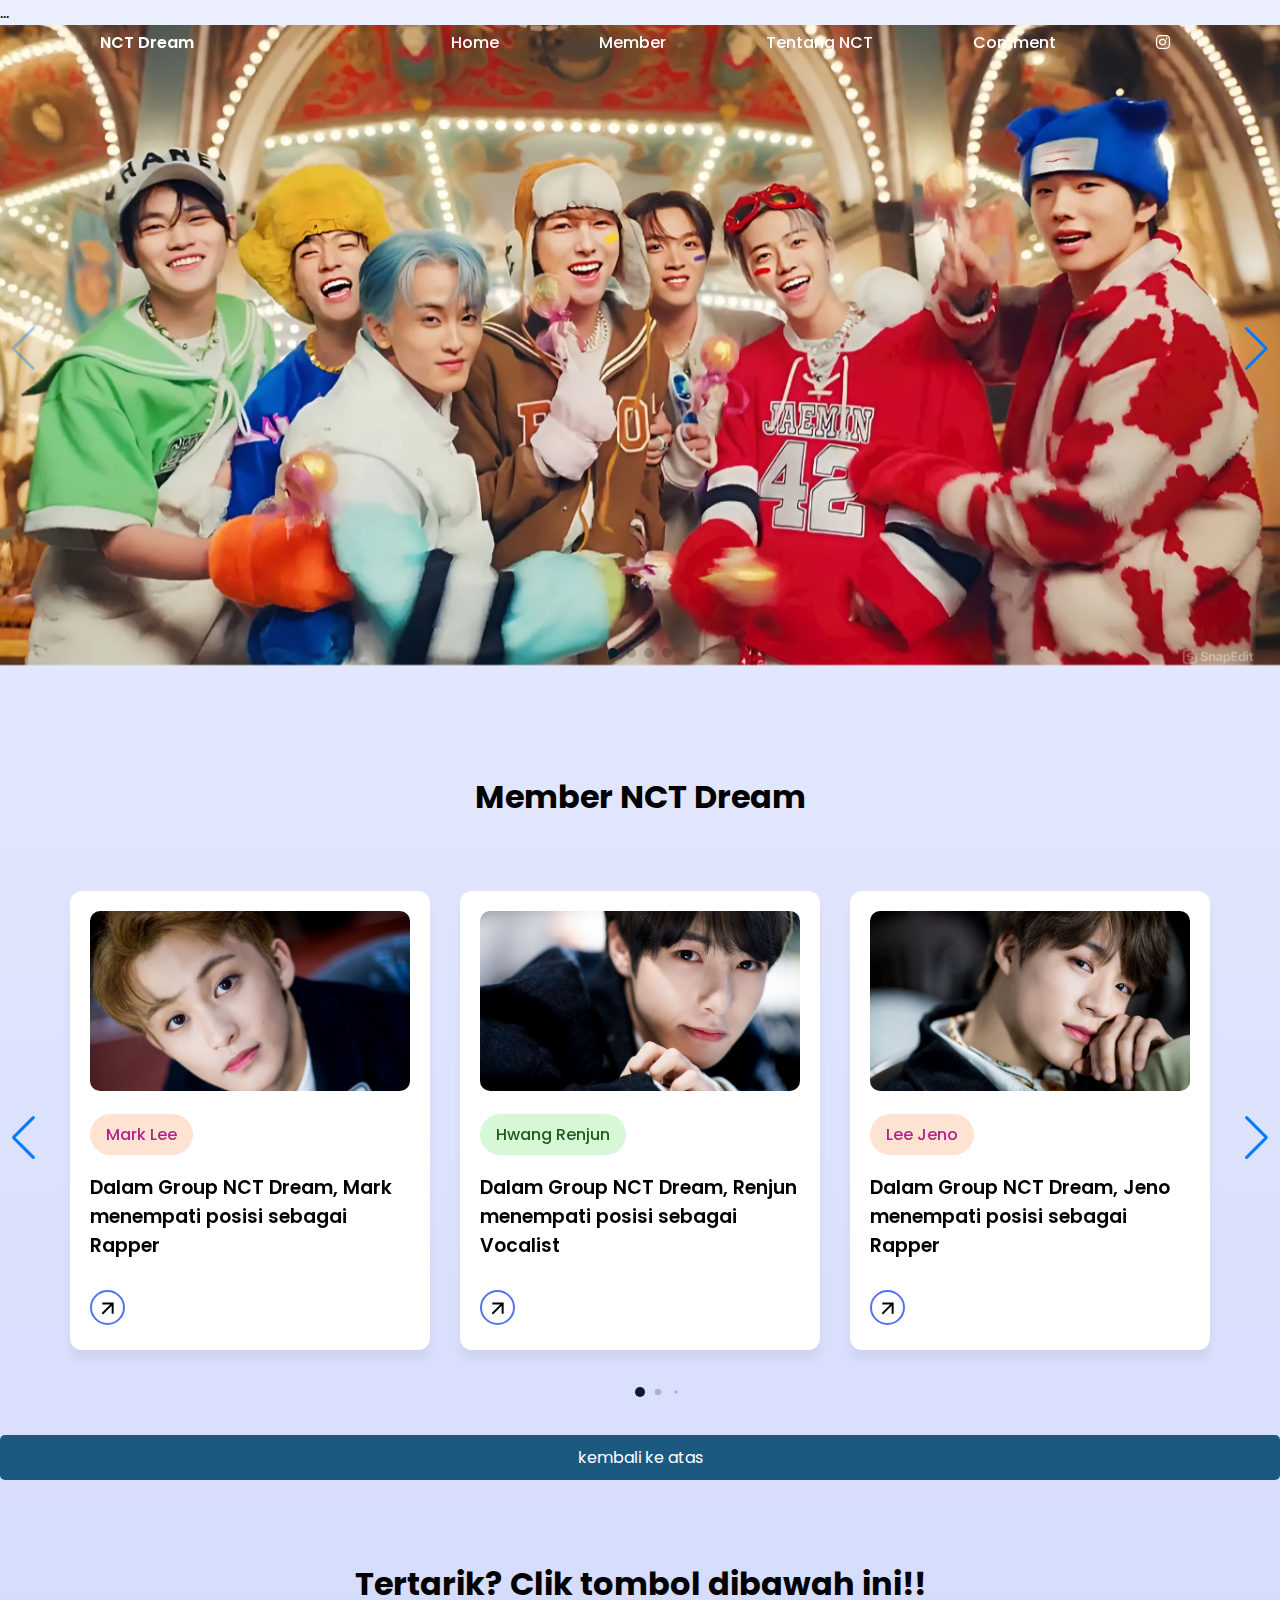
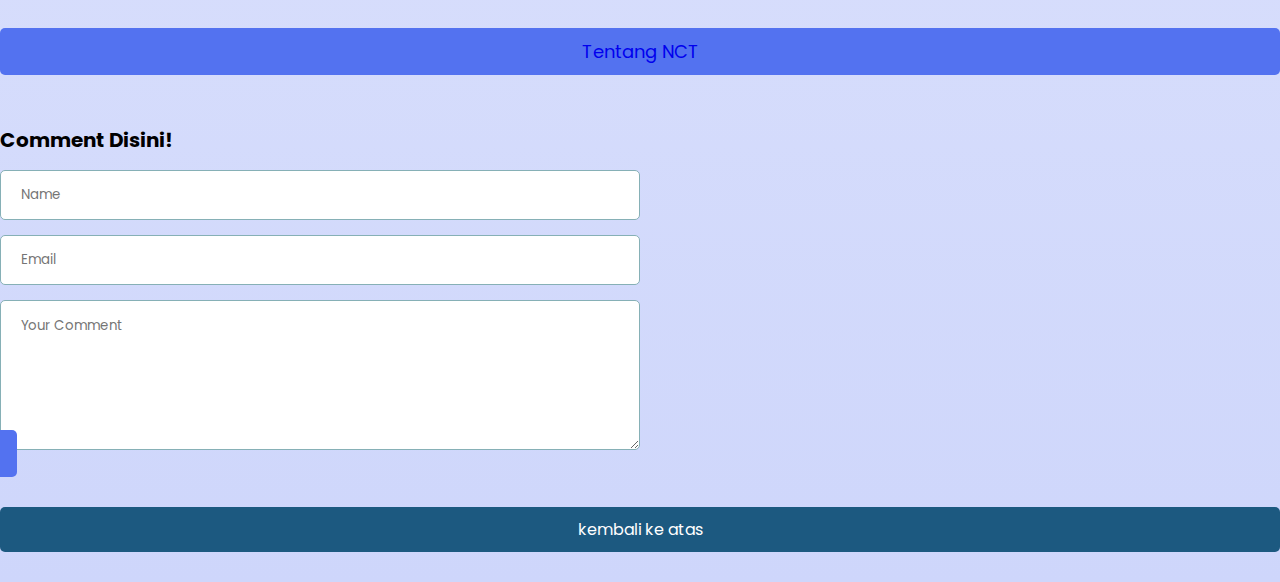
<file: index.html>
<!DOCTYPE html>
<html lang="en">



</div>
<head>
    <meta charset="UTF-8">
    <meta name="viewport" content="width=device-width, initial-scale=1.0">
    <title>Tentang NCT Dream</title>
    <link rel="stylesheet" href="style.css">
    <!--LINK SWIPER-->
    <link rel="stylesheet" href="https://cdn.jsdelivr.net/npm/swiper@11/swiper-bundle.min.css" />
    <!--LINK PANAH-->
    <link rel="stylesheet" href="https://fonts.googleapis.com/css2?family=Material+Symbols+Outlined:opsz,wght,FILL,GRAD@20..48,100..700,0..1,-50..200" />
    <link rel="stylesheet" href="https://cdn.jsdelivr.net/npm/swiper@11/swiper-bundle.min.css"/>
    <!--LINK NGGO IG-->
        ...
        <link rel="stylesheet" href="https://cdnjs.cloudflare.com/ajax/libs/font-awesome/6.0.0-beta3/css/all.min.css">
    
    
</head>

<body>
    <!--BUAT NGELINK KE HALAMAN LAIN YGY-->
  
       
   

    <header>
        <a href="#" class="logo">NCT Dream</a>
        <div class="bx bx-menu" id="menu-icon"></div>
        
        <ul class="navbar">
            <li><a href="index.html">Home</a></li>
            <li><a href="#comback" >Member</a></li>
            <li><a href="#tentang nct" class="home-active">Tentang NCT</a></li>
            <li><a href="#about">Comment </a></li>
            <li><a href="#ig" class="social-media">
           
                <a href="https://www.instagram.com/hikmaa.yaa/" target="_blank" width="100" height="">
                    <i class="fab fa-instagram"></i> </a>
            
            
        </a></li>
        </ul>
    </header>

    <id="top"></id>
    <div class="judul" <h1 ></h1></div>
    <section class="home swiper" id="home">
        <div class="swiper-wrapper">

            <!--CANDY-->
            <div class="swiper-slide container" >
                <img src="kendi.png" alt="" width="1550" height="650">
                
                
                
            </div>
            <!--BROKEN MELODI-->
            <div class="swiper-slide container">
                <img src="melodies.png" alt="" width="1550" height="650">
               
            </div>

            <div class="swiper-slide container">
                <img src="iistj.png" alt="" width="1550" height="650">
                
            </div>

            <div class="swiper-slide container">
                <img src="lari.png " alt="" width="1550" height="650">
                
                    
           
            </div>

           
           
          
          <div class="swiper-button-next"></div>
          <div class="swiper-button-prev"></div>
          <div class="swiper-pagination"></div>

    </section>
  
   
    <div class=" tentng">
    <center><h1> Member NCT Dream</h1></center>
</div>
    <div class="container swiper">
        <div class="card-wraper">
           
           <ul class="card-list swiper-wrapper">
            <h1 id="comback"></h1>
                <li class="card-item swiper-slide">
                    <a href="#" class="card-link">
                        <img src="mark.png" alt="Card image"
                          class="card-image">
                         
                        <p class="badge mark">Mark Lee</p>
                    <h2 class="card-title">Dalam Group NCT Dream, Mark menempati posisi sebagai Rapper</h2>
                    <button class="card-button material-symbols-outlined">
                        arrow_forward
                    </button>
                    </a>
                </li>

                <li class="card-item swiper-slide">
                    <a href="#" class="card-link">
                        <img src="renjun.png" alt="Card image"
                          class="card-image">
                        <p class="badge renjun">Hwang Renjun</p>
                    <h2 class="card-title">Dalam Group NCT Dream, Renjun menempati posisi sebagai Vocalist</h2>
                    <button class="card-button material-symbols-outlined">
                        arrow_forward
                    </button>
                    </a>
                </li>

                <li class="card-item swiper-slide">
                    <a href="#" class="card-link">
                        <img src="jeno.png" alt="Card image"
                          class="card-image">
                        <p class="badge jeno">Lee Jeno</p>
                    <h2 class="card-title">Dalam Group NCT Dream, Jeno menempati posisi sebagai Rapper</h2>
                    <button class="card-button material-symbols-outlined">
                        arrow_forward
                    </button>
                    </a>
                </li>

                <li class="card-item swiper-slide">
                    <a href="#" class="card-link">
                        <img src="haechan.png" alt="Card image"
                          class="card-image">
                        <p class="badge haechan">Lee Haechan</p>
                    <h2 class="card-title">Dalam Group NCT Dream, Haechan menempati posisi sebagai Vocalist</h2>
                    <button class="card-button material-symbols-outlined">
                        arrow_forward
                    </button>
                    </a>
                </li>

                <li class="card-item swiper-slide">
                    <a href="#" class="card-link">
                        <img src="jaemin.png" alt="Card image"
                          class="card-image">
                        <p class="badge jaemin">Na Jaemin</p>
                    <h2 class="card-title">Dalam Group NCT Dream, Jaemin menempati posisi sebagai Rapper</h2>
                    <button class="card-button material-symbols-outlined">
                        arrow_forward
                    </button>
                    </a>
                </li>

                <li class="card-item swiper-slide">
                    <a href="#" class="card-link">
                        <img src="chenle.png" alt="Card image"
                          class="card-image">
                        <p class="badge chenle">Zhong Chenle</p>
                    <h2 class="card-title">Dalam Group NCT Dream, Chenle menempati posisi sebagai Vocalist</h2>
                    <button class="card-button material-symbols-outlined">
                        arrow_forward
                    </button>
                    </a>
                </li>

                <li class="card-item swiper-slide">
                    <a href="#" class="card-link">
                        <img src="jisung.png" alt="Card image"
                          class="card-image">
                        <p class="badge jisung">Park Jisung</p>
                    <h2 class="card-title">Dalam Group NCT Dream, Jisung menempati posisi sebagai Rapper</h2>
                    <button class="card-button material-symbols-outlined">
                        arrow_forward
                    </button>
                    </a>
                </li>
        
            </ul>
            <div class="swiper-pagination"></div>
            <div class="swiper-button-prev"></div>
            <div class="swiper-button-next"></div>

        </div>
    </div>
    <a href="#top" class="scroll-to-top">kembali ke atas</a>
    

    <div class="tang">
    <center><h1 id="tentang nct">Tertarik? Clik tombol dibawah ini!! </h1></center>
</div>
    <div class="comment-boxx">
   <center> <li><a href="Kontak.html">Tentang NCT</a></li></center>
    </div>
</div>


    <!--BUAT KOMENTAR -->
    
    <div class="comment-box">
        <h2 id="about">Comment Disini!</h2>
        <form action="#">
            <input type="text" placeholder="Name" required>
            <input type="email" placeholder="Email" required>
            <textarea name="comment" id="comment" cols="30" rows="10" placeholder="Your Comment" required></textarea>
            <button type="submit">Submit</button>
        </form>
    </div> 

    <a href="#top" class="scroll-to-top">kembali ke atas</a>

   


 


    <script src="https://cdn.jsdelivr.net/npm/swiper@11/swiper-bundle.min.js"></script>
    <script src="script.js"></script>

    <script src="https://cdn.jsdelivr.net/npm/swiper@11/swiper-bundle.min.js"></script>
    <script src="script.js"></script>
</body>
</html>
</file>
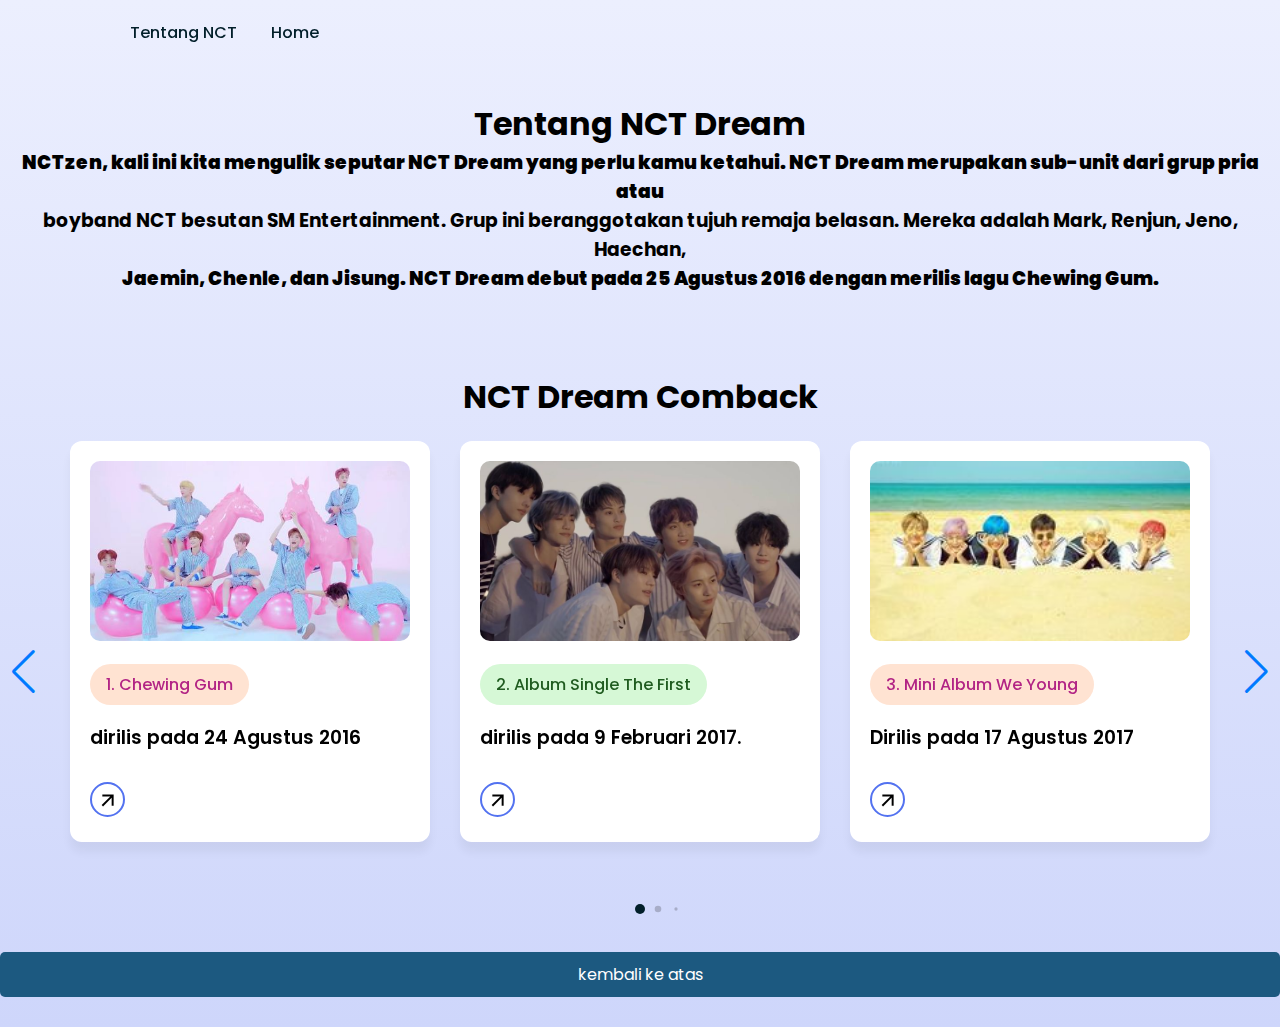
<file: Kontak.html>
<!DOCTYPE html>
    <html >
    <head>
        <link rel="stylesheet" href="style.css">
        <title>Kontak kunci</title>
         <!--LINK SWIPER-->
        <link rel="stylesheet" href="https://cdn.jsdelivr.net/npm/swiper@11/swiper-bundle.min.css" />
        <!--BUAT LOGO PANAH-->
        <link rel="stylesheet" href="https://fonts.googleapis.com/css2?family=Material+Symbols+Outlined:opsz,wght,FILL,GRAD@20..48,100..700,0..1,-50..200" />
        <link rel="stylesheet" href="https://cdn.jsdelivr.net/npm/swiper@11/swiper-bundle.min.css"/>
    </head>
    <body> 
        <header>
        <div class="navbir">
            <a href="Kontak.html">Tentang NCT</a>
            <a href="index.html">Home</a>
           
        </div>
        </header>
           
        <div class="tentng">
            <center><h1>Tentang NCT Dream</h1></center>
            <h3>   
                <p><strong> NCTzen, kali ini kita mengulik seputar NCT Dream yang perlu kamu ketahui.
                NCT Dream merupakan sub-unit dari grup pria atau</strong></p> boyband NCT besutan SM Entertainment.
                Grup ini beranggotakan tujuh remaja belasan.
                Mereka adalah Mark, Renjun, Jeno, Haechan, <p><strong>Jaemin, Chenle, dan Jisung.
                NCT Dream debut pada 25 Agustus 2016 dengan merilis lagu Chewing Gum.</strong></p></h3>
            </div>



            <div class="com">
        <center><h1> NCT Dream Comback</h1></center></div>
        <div class="container swiper">
            <div class="card-wraper">
               
               <ul class="card-list swiper-wrapper">
                <h1 id="comback"></h1>
                    <li class="card-item swiper-slide">
                        <a href="#" class="card-link">
                            <img src="gum.png" alt="Card image"
                              class="card-image">
                             
                            <p class="badge mark">1. Chewing Gum</p>
                        <h2 class="card-title">dirilis pada 24 Agustus 2016</h2>
                        <button class="card-button material-symbols-outlined">
                            arrow_forward
                        </button>
                        </a>
                    </li>
    
                    <li class="card-item swiper-slide">
                        <a href="#" class="card-link">
                            <img src="NCT DREAM.png" alt="Card image"
                              class="card-image">
                            <p class="badge renjun">2. Album Single The First</p>
                        <h2 class="card-title">dirilis pada 9 Februari 2017.</h2>
                        <button class="card-button material-symbols-outlined">
                            arrow_forward
                        </button>
                        </a>
                    </li>
    
                    <li class="card-item swiper-slide">
                        <a href="#" class="card-link">
                            <img src="we young.png" alt="Card image"
                              class="card-image">
                            <p class="badge jeno">3. Mini Album We Young</p>
                        <h2 class="card-title">Dirilis pada 17 Agustus 2017</h2>
                        <button class="card-button material-symbols-outlined">
                            arrow_forward
                        </button>
                        </a>
                    </li>
    
                    <li class="card-item swiper-slide">
                        <a href="#" class="card-link">
                            <img src="goup.png" alt="Card image"
                              class="card-image">
                            <p class="badge haechan">4. Mini Album We Go Up</p>
                        <h2 class="card-title">dirilis pada 3 September 2018</h2>
                        <button class="card-button material-symbols-outlined">
                            arrow_forward
                        </button>
                        </a>
                    </li>
    
                    <li class="card-item swiper-slide">
                        <a href="#" class="card-link">
                            <img src="boom.png" alt="Card image"
                              class="card-image">
                            <p class="badge jaemin">5. Mini Album We Boom</p>
                        <h2 class="card-title">dirilis pada Juli 2019</h2>
                        <button class="card-button material-symbols-outlined">
                            arrow_forward
                        </button>
                        </a>
                    </li>
    
                    <li class="card-item swiper-slide">
                        <a href="#" class="card-link">
                            <img src="ridin.png" alt="Card image"
                              class="card-image">
                            <p class="badge chenle">6. Mini Album Reload</p>
                        <h2 class="card-title">dirilis pada April 2020</h2>
                        <button class="card-button material-symbols-outlined">
                            arrow_forward
                        </button>
                        </a>
                    </li>
    
                    <li class="card-item swiper-slide">
                        <a href="#" class="card-link">
                            <img src="hotsus.png" alt="Card image"
                              class="card-image">
                            <p class="badge jisung">7. Album Studio Hot Sauce</p>
                        <h2 class="card-title">dirilis pada Mei 2020</h2>
                        <button class="card-button material-symbols-outlined">
                            arrow_forward
                        </button>
                        </a>
                    </li>

                    <li class="card-item swiper-slide">
                        <a href="#" class="card-link">
                            <img src="glitch mode.png" alt="Card image"
                              class="card-image">
                            <p class="badge jisung">8. Album Studio Glitch Mode</p>
                        <h2 class="card-title">pada Februari 2022</h2>
                        <button class="card-button material-symbols-outlined">
                            arrow_forward
                        </button>
                        </a>
                    </li>

                    <li class="card-item swiper-slide">
                        <a href="#" class="card-link">
                            <img src="kendi.png" alt="Card image"
                              class="card-image">
                            <p class="badge jisung">9. Candy (Winter Special Mini Album)</p>
                        <h2 class="card-title">dirilis Di akhir tahun 2022</h2>
                        <button class="card-button material-symbols-outlined">
                            arrow_forward
                        </button>
                        </a>
                    </li>

                    <li class="card-item swiper-slide">
                        <a href="#" class="card-link">
                            <img src="iistj.png" alt="Card image"
                              class="card-image">
                            <p class="badge jisung">10. ISTJ</p>
                        <h2 class="card-title"> dirilis pada tanggal 17 Juli 2023</h2>
                        <button class="card-button material-symbols-outlined">
                            arrow_forward
                        </button>
                        </a>
                    </li>

                    <li class="card-item swiper-slide">
                        <a href="#" class="card-link">
                            <img src="lari.png" alt="Card image"
                              class="card-image">
                            <p class="badge jisung">11. Dream() Escape</p>
                        <h2 class="card-title"> dirilis pada 25 Maret 2024 </h2>
                        <button class="card-button material-symbols-outlined">
                            arrow_forward
                        </button>
                        </a>
                    </li>
                   
                </ul>
                <div class="swiper-pagination"></div>
                <div class="swiper-button-prev"></div>
                <div class="swiper-button-next"></div>
    
            </div>

            
        </div>

        <a href="#top" class="scroll-to-top">kembali ke atas</a>
















        <script src="https://cdn.jsdelivr.net/npm/swiper@11/swiper-bundle.min.js"></script>
    <script src="script.js"></script>

    <script src="https://cdn.jsdelivr.net/npm/swiper@11/swiper-bundle.min.js"></script>
    <script src="script.js"></script>
    </body>
    </html>
</file>
<file: style.css>
@import url('https://fonts.googleapis.com/css2?family=Poppins:ital,wght@0,100;0,200;0,300;0,400;0,500;0,600;0,700;0,800;0,900;1,100;1,200;1,300;1,400;1,500;1,600;1,700;1,800;1,900&display=swap');
*{
    font-family: "Poppins", sans-serif;
    margin: 0;
    padding: 0;
    box-sizing: border-box;
    list-style: none;
    text-decoration: none;
    scroll-padding-top: 2rem;
    scroll-behavior: smooth;
}
body{
    background: linear-gradient(#ECEFFE,#ced6fb);
    align-items: center;
}
:root{
    --text-color:#021f2a;
    --bf-color:#fff;
}
html::-webkit-scrollbar{
    width: 0.5rem;
}
html::-webkit-scrollbar-thumb{
    background: transparent;
}
html::-webkit-scrollbar-track{
    background: var(--text-color);
    border-radius: 5rem;
}
section{
    padding: 50px 100px;
}
header{
    position: fixed;
    width: 100%;
    top: 0;
    right: 0;
    z-index: 1000;
    display: flex;
    align-items: center;
    justify-content: space-between;
    padding: 20px 100px;
    transition: 0.5s;
    

}
.logo{
    
    font-size: 1rem;
    font-weight: 600;
    color: var(--bf-color);

}
.navbar{
    display: flex;
    column-gap: 5rem;
    
}
.navbar li{
    position: relative;
    padding:10px;
}

.navbir a{
        font-size: 1rem;
        font-weight: 500;
        color: var(--text-color);
        padding-left: 30px;
        
        
}

.navbar a{
    font-size: 1rem;
    font-weight: 500;
    color: var(--bf-color);
}
.navbar a::after{
    content: '';
    width: 0%;
    height: 2px;
    background: var(--bf-color);
    position: absolute;
    bottom: -15px;
    left: 0;
    transition: 0.4s;
   background: violet; 
}
.navbar a:hover::after{
    width: 100%;

}
#menu-icon{
    font-size: 24px;
    cursor: pointer;
    z-index: 100001;
    display: none;
}
.container{
    width: 100%;
    min-height: 640pxp;
    position: relative;
    display: flex;
    align-items: center;
}
.container img{
    width: 100%;
    height: 100%;
    object-fit: cover;
    object-position: center;
}
.swiper-pagination-bullet{
    padding: 5px;
}
.swiper-pagination-bullet-active{
    background: var(--text-color) !important;
}

/*KELAS MEMBER*/
.card-wraper{
    max-width: 1500px;
    margin:0 60px 35px;
    padding: 20px 10px;
    overflow: hidden;
    


}
.card-list .card-item{
    list-style: none;
}
.card-list .card-item .card-link{
    user-select: none;
    display: block;
    background: #fff;
    padding: 18px;
    border-radius: 12px;
    text-decoration: none;
    border: 2px solid transparent;
    box-shadow: 0 10px 10px rgba(0,0,0,0.05);
    transition: 0.2s ease;
}
.card-list .card-item .card-link:hover{
    border-color: #5372f0;
}
.card-list .card-link .card-image{
    width: 100%;
    aspect-ratio: 16 / 9;
    object-fit: cover;
    border-radius: 10px;
}
.card-list .card-link .badge{
    color: #5372f0;
    padding: 8px 16px;
    font-size: 0.95;
    font-weight: 500;
    margin: 16px 0 18px;
    background: #dde4ff;
    width: fit-content;
    border-radius: 50px;

}
.card-list .card-link .badge.mark{
    color: #b22485;
    background: #ffe3d2;
}
.card-list .card-link .badge.renjun{
    color: #205c20;
    background: #d6f8d6;
}
.card-list .card-link .badge.jeno{
    color: #b22485;
    background: #ffe3d2;
}
.card-list .card-link .badge.haechan{
    color:  #205c20;;
    background: #d6f8d6;
}
.card-list .card-link .badge.jaemin{
    color: #b22485;
    background: #ffe3d2;
}
.card-list .card-link .badge.chenle{
    color: #205c20;;
    background: #d6f8d6;
}
.card-list .card-link .badge.jisung{
    color: #b22485;
    background: #ffe3d2;
}
.card-list .card-link .card-title{
    font-size: 1.19rem;
    color: #000;
    font-weight: 600;
}
.card-list .card-link .card-button{
    height: 35px;
    width: 35px;
   
    border-radius: 50%;
    margin: 30px 0 5px;
    background: none;
    cursor: pointer;
    border: 2px solid#5372f0;
    transform: rotate(-45deg);
    transition: 0.4s ease;
}
.card-list .card-link:hover .card-button{
    color: #fff;
    background: #5372f0;

}
.comment-box{
    padding-top: 50px;
}

.comment-box h2{
    font-size: 20px;
    margin-bottom: 15px;

}
.comment-box input{
    width: 50%;
    height: 50px;
    padding: 0 20px;
    margin-bottom: 15px;
    border-radius: 5px;
    border: 1px solid #86b0b6;

}
.comment-box textarea{
    width: 50%;
    height: 150px;
    padding: 15px 20px;
    margin-bottom: 10px;
    border-radius: 5px;
    border: 1px solid #86b0b6;
}
.comment-boxtextarea:focus{
    border: 1px solid #000;
    outline: 0;
}
.comment-box button{
    border: 0;
    padding: 10px 30px;
    background: #5372f0;
    font-size: 18px;
    border-radius: 5px;
    color: #fff;
    margin-left: -750px;
}
.comment-box button:hover{
    background-color: #205c20;
}

/*IG*/
.social-media {
    margin-left: -100px;
}

.social-media a {
    text-decoration: none;
    color: #333;
    font-size: 20px;
    display: flex;
    align-items: center;
}

.social-media a:hover {
    color: #e1306c; 
}

.social-media i {
    margin-right: 8px;
}
.social-media {
    display: flex;
    justify-content: flex-start; 
    align-items: center; 
    padding: 0px; 
}

.social-media a {
    margin-left: auto;
}

.scroll-to-top {
display: block;
margin: 30px auto ;
padding: 10px 20px;
background: #1c5980;
color: #fff;
text-align: center;
text-decoration: none;
border-radius: 5px;
transition: backround 0.3s;
}
.scroll-to-top:hover{
    background: #2980b9;
}
.kontik{
    align-items: center;
    justify-content: center;
    display: flex;
    width: 100%;
    border: 0;
    padding: 10px 20px;
    background: #fff;
    font-size: 18px;
    border-radius: 5px;
    color: #fff;
    margin-left: -750px;
}   

.comment-boxx li:hover{
    background-color: #fff;
}
.comment-boxx li{
    border: 0;
    padding: 10px 30px;
    background: #5372f0;
    font-size: 18px;
    border-radius: 5px;
    text-decoration-color: #fff;
    margin: center;
}
.comment-boxx{
    padding-top: 20px;
}
.tentng{
    padding-top: 100px;
    padding-bottom: 50px;
    text-align: center;
}
.tang{
    padding-top: 50px;
}
.com{
    padding-top: 30px;
    
}
</file>
